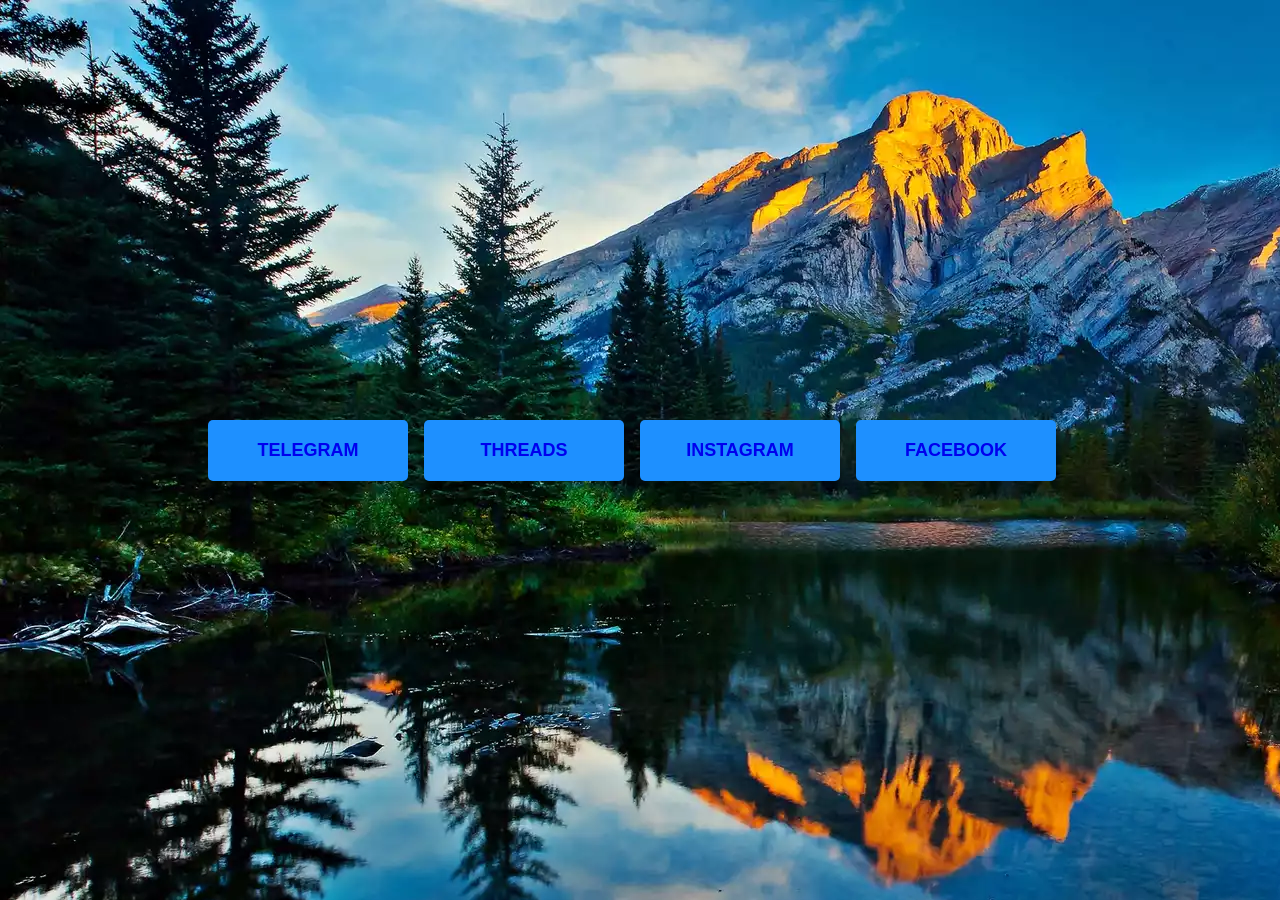
<file: My Channels.html>
<!DOCTYPE html>
<html lang="en">
<head>
    <meta charset="UTF-8">
    <meta name="viewport" content="width=device-width, initial-scale=1.0">
    <link rel="icon" type="image/png" sizes="32x32" href="telegram_icon.jpg">
    <title>My Channels</title>
    <link rel="stylesheet" href="Channels.css">
</head>
<body>
    <a href="https://t.me/uzb_adkhamov" class="btn">Telegram</a> &nbsp; &nbsp;&nbsp; 
    <a href="https://t.me/uzb_adkhamov" class="btn">Threads</a> &nbsp; &nbsp;&nbsp; 
    <a href="https://t.me/uzb_adkhamov" class="btn">Instagram</a> &nbsp; &nbsp;&nbsp; 
    <a href="https://t.me/uzb_adkhamov" class="btn">Facebook</a> &nbsp; &nbsp;&nbsp; 
</body>
</html>
</file>
<file: Channels.css>
body{
    margin: 0;
    padding: 0;
    height: 100vh;
    justify-content: center;
    align-items: center;
    display: flex;   
    background: url(backround.jpg);
}
.btn{
    font-family: "Roboto" , sans-serif;
    font-size: 18px;
    font-weight: bold;
    background: #1E90FF;
    width: 160px;
    padding: 20px;
    text-align: center;
    text-decoration: none;
    text-transform: uppercase;
    border-radius: 5px;
    cursor: pointer;
    box-shadow: 0 0 10 rgba(0, 0, 0, 0.1);
    -webkit-transition-duration: 0.3s;
    transition-duration: 0.3s;
    -webkit-transition-property: box-shadow, transform;
    transition-property: box-shadow, transform;

}
.btn:hover, .btn:focus, .btn:active{
    box-shadow: 0 0 20px rgba(0, 0, 0, 0.5);
    -webkit-transform: scale(1.1);

}
</file>
